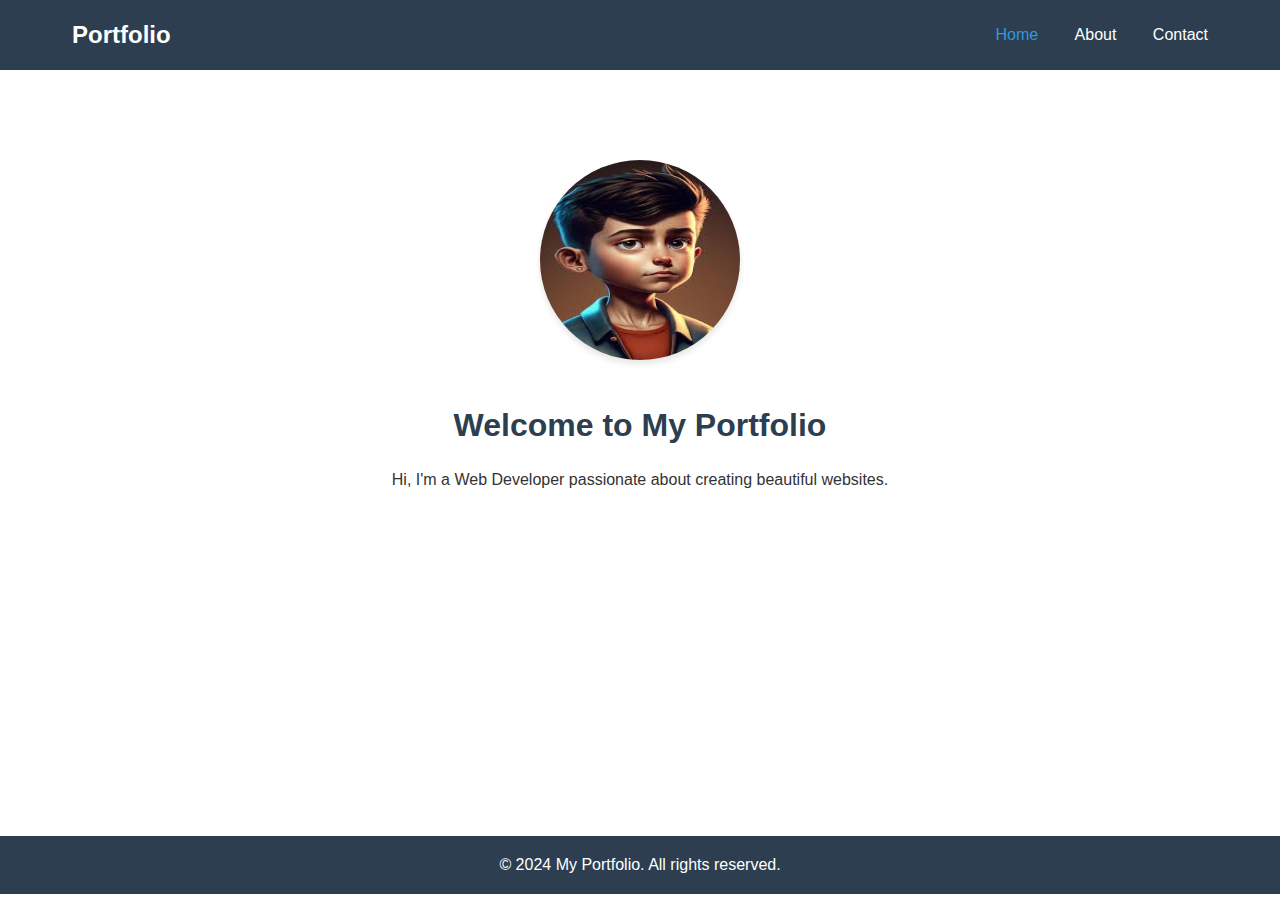
<file: index.html>
<!DOCTYPE html>
<html lang="en">
<head>
    <meta charset="UTF-8">
    <meta name="viewport" content="width=device-width, initial-scale=1.0">
    <title>My Portfolio</title>
    <link rel="stylesheet" href="style.css">
</head>
<body>
    <nav>
        <div class="nav-container">
            <div class="logo">Portfolio</div>
            <div class="nav-links">
                <a href="index.html" class="active">Home</a>
                <a href="about.html">About</a>
                <a href="contact.html">Contact</a>
            </div>
        </div>
    </nav>

    <main>
        <div class="hero">
            <img src="yahu.jpg" alt="Profile Picture" class="profile-img">

            <h1>Welcome to My Portfolio</h1>
            <p>Hi, I'm a Web Developer passionate about creating beautiful websites.</p>
        </div>
    </main>

    <footer>
        <p>&copy; 2024 My Portfolio. All rights reserved.</p>
    </footer>
</body>
</html>
</file>
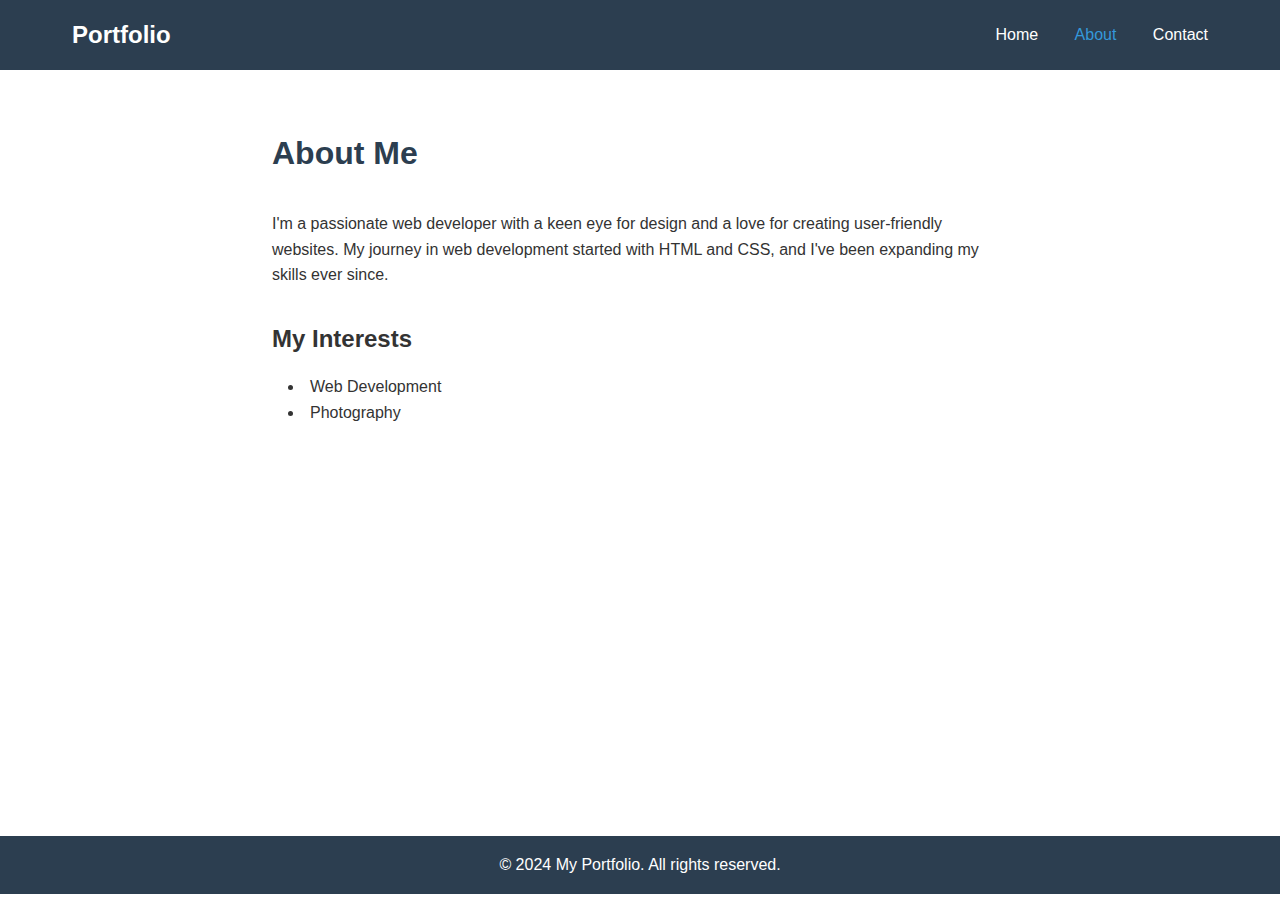
<file: about.html>
<!DOCTYPE html>
<html lang="en">
<head>
    <meta charset="UTF-8">
    <meta name="viewport" content="width=device-width, initial-scale=1.0">
    <title>About Me - My Portfolio</title>
    <link rel="stylesheet" href="style.css">
</head>
<body>
    <nav>
        <div class="nav-container">
            <div class="logo">Portfolio</div>
            <div class="nav-links">
                <a href="index.html">Home</a>
                <a href="about.html" class="active">About</a>
                <a href="contact.html">Contact</a>
            </div>
        </div>
    </nav>

    <main>
        <div class="container">
            <h1>About Me</h1>
            <div class="about-content">
                <p>I'm a passionate web developer with a keen eye for design and a love for creating user-friendly websites. My journey in web development started with HTML and CSS, and I've been expanding my skills ever since.</p>
                
                <h2>My Interests</h2>
                <ul>
                    <li>Web Development</li>
                    
                    <li>Photography</li>
                    
                </ul>
            </div>
        </div>
    </main>

    <footer>
        <p>&copy; 2024 My Portfolio. All rights reserved.</p>
    </footer>
</body>
</html>
</file>
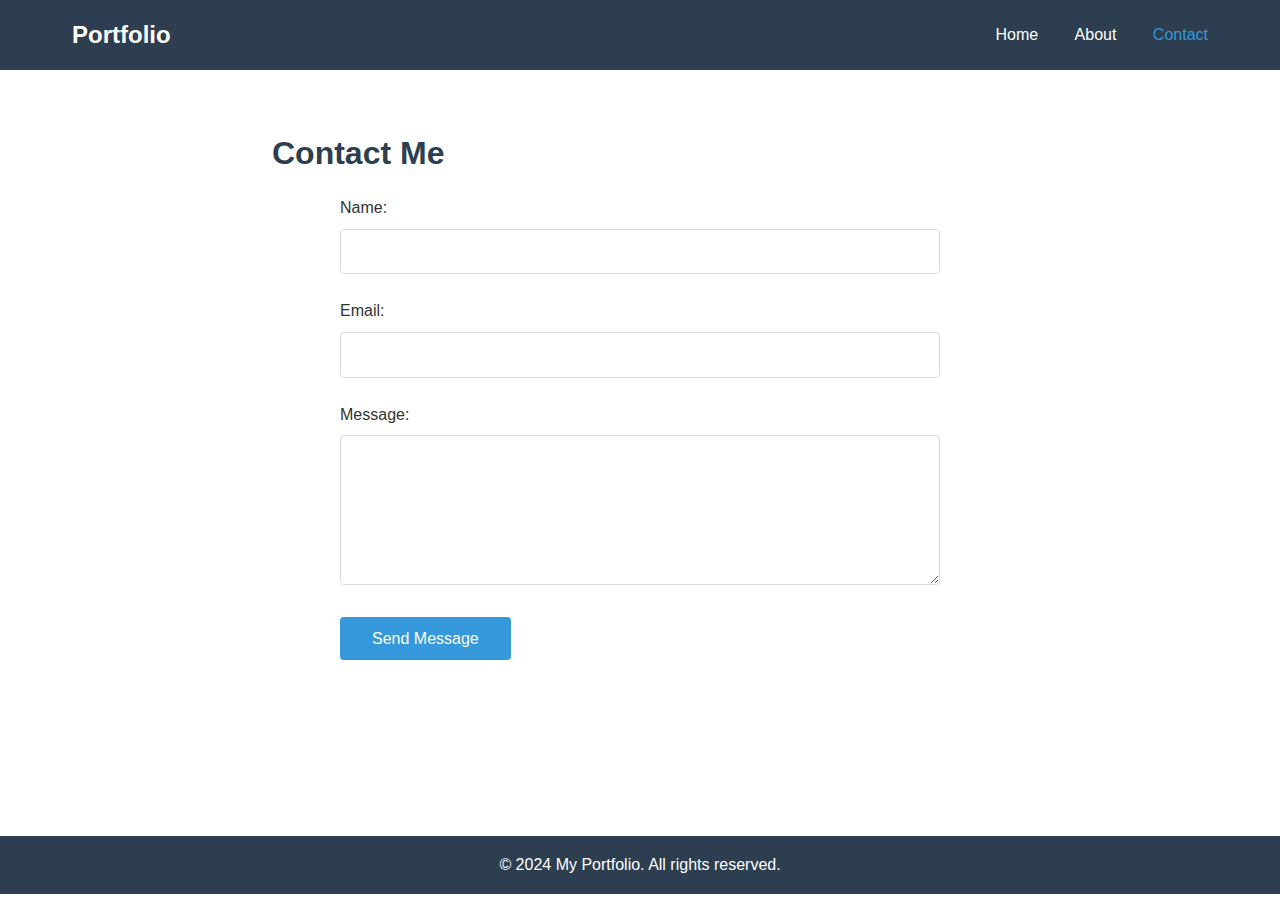
<file: contact.html>
<!DOCTYPE html>
<html lang="en">
<head>
    <meta charset="UTF-8">
    <meta name="viewport" content="width=device-width, initial-scale=1.0">
    <title>Contact - My Portfolio</title>
    <link rel="stylesheet" href="style.css">
</head>
<body>
    <nav>
        <div class="nav-container">
            <div class="logo">Portfolio</div>
            <div class="nav-links">
                <a href="index.html">Home</a>
                <a href="about.html">About</a>
                <a href="contact.html" class="active">Contact</a>
            </div>
        </div>
    </nav>

    <main>
        <div class="container">
            <h1>Contact Me</h1>
            <form class="contact-form">
                <div class="form-group">
                    <label for="name">Name:</label>
                    <input type="text" id="name" name="name" required>
                </div>
                
                <div class="form-group">
                    <label for="email">Email:</label>
                    <input type="email" id="email" name="email" required>
                </div>
                
                <div class="form-group">
                    <label for="message">Message:</label>
                    <textarea id="message" name="message" required></textarea>
                </div>
                
                <button type="submit">Send Message</button>
            </form>
        </div>
    </main>

    <footer>
        <p>&copy; 2024 My Portfolio. All rights reserved.</p>
    </footer>
</body>
</html>
</file>
<file: style.css>
* {
    margin: 0;
    padding: 0;
    box-sizing: border-box;
}

body {
    font-family: 'Arial', sans-serif;
    line-height: 1.6;
    color: #333;
}

nav {
    background-color: #2c3e50;
    padding: 1rem 0;
    position: fixed;
    width: 100%;
    top: 0;
    z-index: 1000;
}

.nav-container {
    max-width: 1200px;
    margin: 0 auto;
    padding: 0 2rem;
    display: flex;
    justify-content: space-between;
    align-items: center;
}

.logo {
    color: white;
    font-size: 1.5rem;
    font-weight: bold;
}

.nav-links a {
    color: white;
    text-decoration: none;
    margin-left: 2rem;
    transition: color 0.3s;
}

.nav-links a:hover,
.nav-links a.active {
    color: #3498db;
}

main {
    margin-top: 4rem;
    min-height: calc(100vh - 8rem);
    padding: 2rem;
}

.container {
    max-width: 800px;
    margin: 0 auto;
    padding: 2rem;
}

.hero {
    text-align: center;
    padding: 4rem 2rem;
}

.profile-img {
    width: 200px;
    height: 200px;
    border-radius: 50%;
    margin-bottom: 2rem;
    box-shadow: 0 4px 6px rgba(0, 0, 0, 0.1);
}

h1 {
    margin-bottom: 1rem;
    color: #2c3e50;
}

.about-content {
    margin-top: 2rem;
}

.about-content h2 {
    margin: 2rem 0 1rem;
}

.about-content ul {
    list-style-position: inside;
    margin-left: 1rem;
}

.contact-form {
    max-width: 600px;
    margin: 0 auto;
}

.form-group {
    margin-bottom: 1.5rem;
}

label {
    display: block;
    margin-bottom: 0.5rem;
}

input,
textarea {
    width: 100%;
    padding: 0.8rem;
    border: 1px solid #ddd;
    border-radius: 4px;
    font-size: 1rem;
}

textarea {
    height: 150px;
    resize: vertical;
}

button {
    background-color: #3498db;
    color: white;
    padding: 0.8rem 2rem;
    border: none;
    border-radius: 4px;
    cursor: pointer;
    font-size: 1rem;
    transition: background-color 0.3s;
}

button:hover {
    background-color: #2980b9;
}

footer {
    background-color: #2c3e50;
    color: white;
    text-align: center;
    padding: 1rem;
    position: relative;
    bottom: 0;
    width: 100%;
}

@media (max-width: 768px) {
    .nav-container {
        flex-direction: column;
        text-align: center;
    }

    .nav-links {
        margin-top: 1rem;
    }

    .nav-links a {
        margin: 0 1rem;
    }

    .hero {
        padding: 2rem 1rem;
    }

    .container {
        padding: 1rem;
    }
}
</file>
